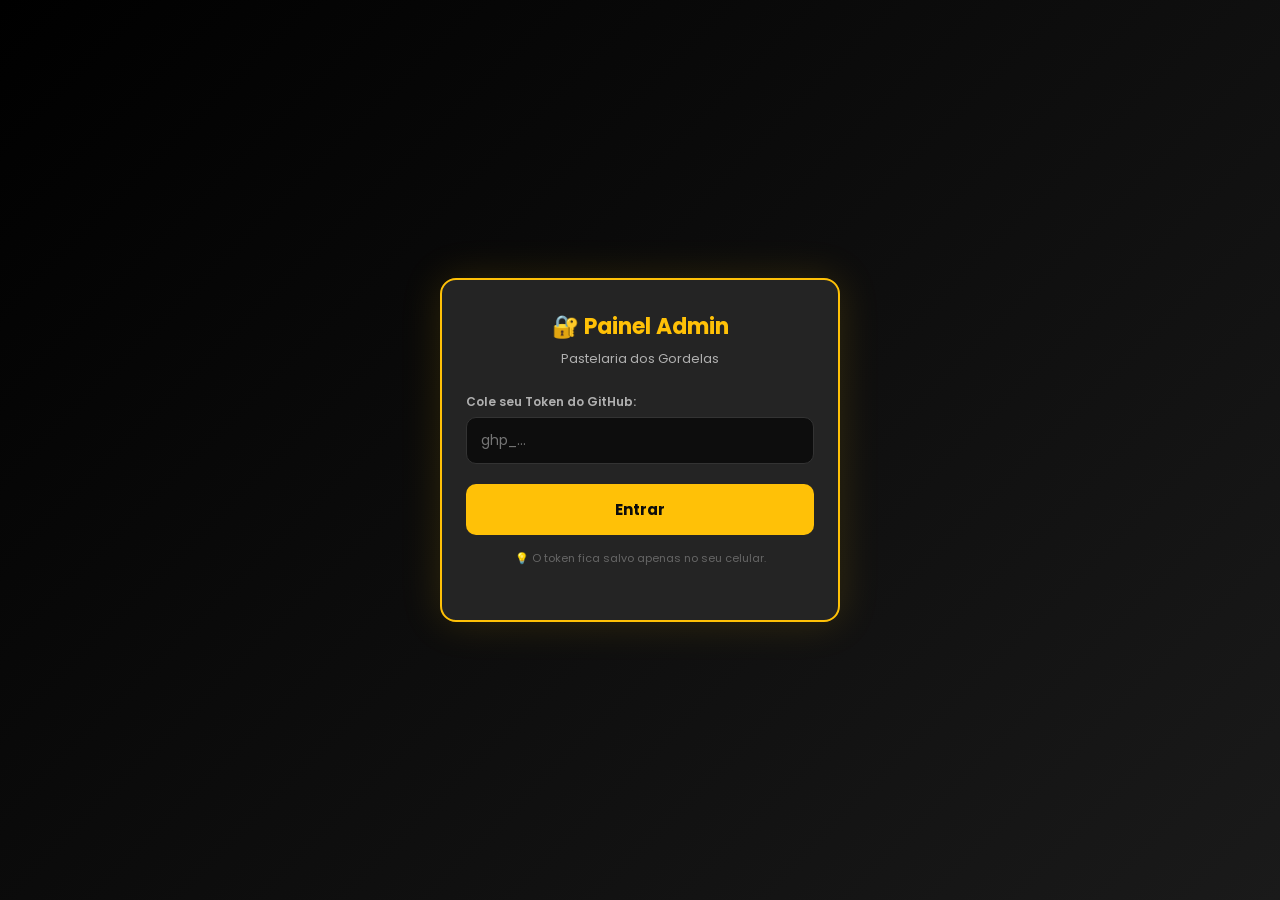
<file: admin.html>
<!DOCTYPE html>
<html lang="pt-BR">
<head>
    <meta charset="UTF-8">
    <meta name="viewport" content="width=device-width, initial-scale=1.0">
    <title>Painel Admin - Pastelaria dos Gordelas</title>
    <link rel="stylesheet" href="admin.css">
</head>
<body>

<div id="tela-login" class="tela-login">
    <div class="login-box">
        <h1>🔐 Painel Admin</h1>
        <p>Pastelaria dos Gordelas</p>
        <label>
            <span>Cole seu Token do GitHub:</span>
            <input type="password" id="input-token" placeholder="ghp_...">
        </label>
        <button onclick="fazerLogin()">Entrar</button>
        <p class="ajuda">💡 O token fica salvo apenas no seu celular.</p>
    </div>
</div>

<div id="painel" class="painel-escondido">
    <header class="admin-header">
        <div>
            <h1>🛠️ Painel Admin</h1>
            <p class="subtitulo">Pastelaria dos Gordelas</p>
        </div>
        <button class="btn-logout" onclick="fazerLogout()">Sair</button>
    </header>

    <div id="status-bar" class="status-bar"></div>

    <nav class="admin-tabs">
        <button class="tab ativa" onclick="mudarAba('inicio', this)">🏠 Início</button>
        <button class="tab" onclick="mudarAba('produtos', this)">📦 Produtos</button>
        <button class="tab" onclick="mudarAba('categorias', this)">📂 Categorias</button>
        <button class="tab" onclick="mudarAba('taxas', this)">🛵 Taxas</button>
        <button class="tab" onclick="mudarAba('config', this)">⚙️ Config</button>
    </nav>

    <main>
        <section id="aba-inicio" class="aba-conteudo ativa">
            <h2>📊 Resumo da Loja</h2>
            <div id="dashboard-stats"></div>
            <h2 style="margin-top:20px;">📦 Produtos por Categoria</h2>
            <div id="dashboard-categorias"></div>
            <h2 style="margin-top:20px;">🛵 Taxas de Entrega</h2>
            <div id="dashboard-taxas"></div>
        </section>

        <section id="aba-produtos" class="aba-conteudo">
            <button class="btn-novo" onclick="abrirModalProduto()">➕ Novo Produto</button>
            <div id="lista-produtos"></div>
        </section>

        <section id="aba-categorias" class="aba-conteudo">
            <button class="btn-novo" onclick="abrirModalCategoria()">➕ Nova Categoria</button>
            <div id="lista-categorias"></div>
        </section>

        <section id="aba-taxas" class="aba-conteudo">
            <h2>Taxas de Entrega</h2>
            <div id="lista-taxas"></div>
            <button class="btn-novo" onclick="adicionarLinhaTaxa()">➕ Adicionar Bairro</button>
            <button class="btn-salvar" onclick="salvarTaxas()">💾 Salvar Taxas</button>
        </section>

        <section id="aba-config" class="aba-conteudo">
            <h2>Configurações</h2>
            <label class="campo">
                <span>Nome da Loja</span>
                <input type="text" id="cfg-nome">
            </label>
            <label class="campo">
                <span>WhatsApp (DDI+DDD+Número)</span>
                <input type="text" id="cfg-whatsapp" placeholder="5511943184268">
            </label>
            <button class="btn-salvar" onclick="salvarConfig()">💾 Salvar Configurações</button>
        </section>
    </main>

    <div id="modal-produto" class="modal-escondido">
        <div class="modal-box">
            <h2 id="modal-produto-titulo">Novo Produto</h2>
            <input type="hidden" id="prod-id">
            
            <label class="campo"><span>Nome *</span>
                <input type="text" id="prod-nome" placeholder="Ex: Pastel de Carne">
            </label>

            <label class="campo"><span>Categoria *</span>
                <select id="prod-categoria"></select>
            </label>

            <label class="campo"><span>Descrição</span>
                <textarea id="prod-descricao" placeholder="Descrição do produto..."></textarea>
            </label>

            <label class="campo"><span>Preço (R$) *</span>
                <input type="number" id="prod-preco" step="0.01" min="0" placeholder="0.00">
            </label>

            <label class="campo"><span>Foto do Produto</span>
                <input type="file" id="prod-foto" accept="image/*" onchange="previewFoto(this)">
                <img id="prod-foto-preview" class="foto-preview" style="display:none;">
            </label>

            <label class="campo-checkbox">
                <input type="checkbox" id="prod-esgotado">
                <span>Marcar como Esgotado</span>
            </label>

            <div id="prod-opcoes-monter" style="display:none;">
                <label class="campo"><span>Opções de Recheio (separadas por vírgula)</span>
                    <textarea id="prod-opcoes" placeholder="Carne Moída, Mussarela, Catupiry..."></textarea>
                </label>
            </div>

            <div class="modal-botoes">
                <button class="btn-cancelar" onclick="fecharModal('modal-produto')">Cancelar</button>
                <button class="btn-salvar-modal" onclick="salvarProduto()">💾 Salvar</button>
            </div>
        </div>
    </div>

    <div id="modal-categoria" class="modal-escondido">
        <div class="modal-box">
            <h2 id="modal-categoria-titulo">Nova Categoria</h2>
            <input type="hidden" id="cat-id-original">
            <label class="campo"><span>Nome da Categoria *</span>
                <input type="text" id="cat-nome" placeholder="Ex: Bebidas">
            </label>
            <p class="aviso">⚠️ Renomear uma categoria atualiza todos os produtos dela.</p>
            <div class="modal-botoes">
                <button class="btn-cancelar" onclick="fecharModal('modal-categoria')">Cancelar</button>
                <button class="btn-salvar-modal" onclick="salvarCategoria()">💾 Salvar</button>
            </div>
        </div>
    </div>
</div>

<script src="admin.js"></script>
</body>
</html>
</file>
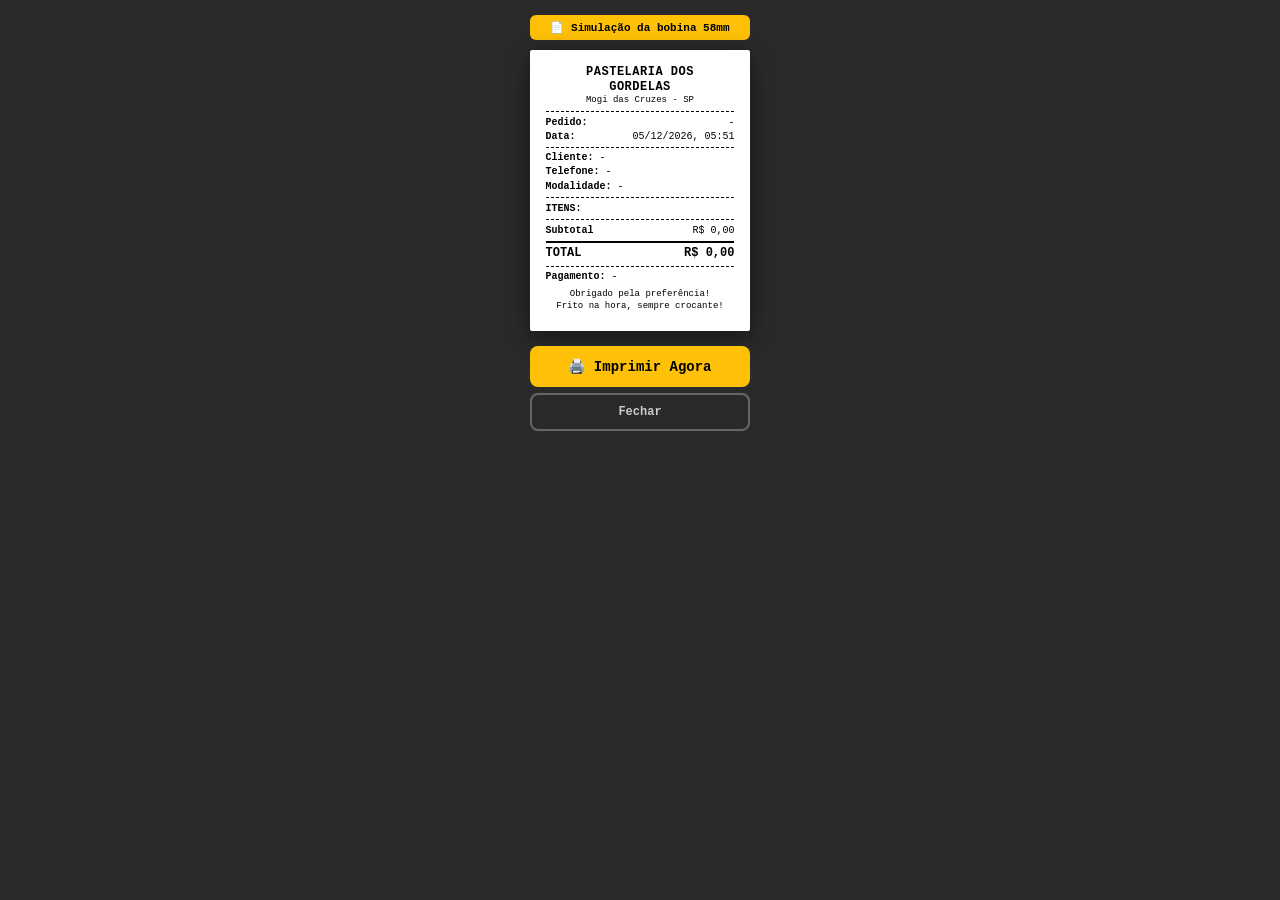
<file: imprimir.html>
<!DOCTYPE html>
<html lang="pt-BR">
<head>
    <meta charset="UTF-8">
    <meta name="viewport" content="width=device-width, initial-scale=1.0">
    <title>Imprimir Pedido - Pastelaria dos Gordelas</title>
    <style>
        * { 
            margin: 0; 
            padding: 0; 
            box-sizing: border-box; 
            font-family: 'Courier New', Courier, monospace;
        }
        
        body { 
            background: #2a2a2a; 
            padding: 15px 0 30px; 
            display: flex;
            flex-direction: column;
            align-items: center;
            min-height: 100vh;
        }

        .aviso-topo {
            width: 58mm;
            max-width: 58mm;
            background: #FFC107;
            color: #000;
            padding: 6px;
            text-align: center;
            font-size: 11px;
            font-weight: bold;
            border-radius: 6px;
            margin-bottom: 10px;
        }
        
        /* ===== BOBINA DE PAPEL (58mm total, simula a bobina) ===== */
        .papel {
            width: 58mm;
            max-width: 58mm;
            background: #fff;
            padding: 4mm 4mm 5mm 4mm;  /* margem interna de 4mm nas laterais */
            box-shadow: 0 6px 25px rgba(0,0,0,0.5);
            border-radius: 2px;
        }
        
        /* ===== CUPOM (conteúdo interno — usa só os ~50mm úteis) ===== */
        .cupom {
            font-size: 10px;
            line-height: 1.3;
            color: #000;
            word-wrap: break-word;
            overflow-wrap: break-word;
        }
        
        /* ===== CABEÇALHO ===== */
        .cabecalho { 
            text-align: center; 
            font-weight: bold; 
            margin-bottom: 3px;
        }
        .cabecalho h1 { 
            font-size: 12px; 
            letter-spacing: 0.5px;
            line-height: 1.2;
        }
        .cabecalho .sub { 
            font-size: 9px; 
            font-weight: normal;
            margin-top: 1px;
        }
        
        /* ===== LINHAS DIVISÓRIAS ===== */
        .linha { 
            border-top: 1px dashed #000; 
            margin: 4px 0;
        }
        
        /* ===== CAMPOS EM DUPLA (label + valor na mesma linha) ===== */
        .dupla {
            display: flex;
            justify-content: space-between;
            gap: 4px;
            font-size: 10px;
            margin: 1px 0;
            line-height: 1.3;
        }
        .dupla > span:first-child { 
            flex-shrink: 0;
            font-weight: bold;
        }
        .dupla > span:last-child { 
            text-align: right;
            word-break: break-word;
            overflow-wrap: anywhere;
            flex: 1;
        }
        
        /* ===== CAMPOS LONGO (label + valor que pode quebrar linha) ===== */
        .campo-longo {
            font-size: 10px;
            margin: 2px 0;
            line-height: 1.25;
            word-wrap: break-word;
            overflow-wrap: anywhere;
        }
        .campo-longo .label { 
            font-weight: bold;
        }
        
        /* ===== TÍTULOS DE SEÇÃO ===== */
        .secao-titulo { 
            font-weight: bold; 
            font-size: 10px; 
            margin: 3px 0;
        }
        
        /* ===== ITENS DO PEDIDO ===== */
        .item {
            display: flex;
            justify-content: space-between;
            align-items: flex-start;
            gap: 3px;
            font-size: 10px;
            margin: 2px 0;
            line-height: 1.25;
        }
        .item .nome {
            flex: 1;
            word-wrap: break-word;
            overflow-wrap: anywhere;
            min-width: 0;
        }
        .item .valor {
            flex-shrink: 0;
            text-align: right;
            white-space: nowrap;
            font-weight: bold;
        }
        
        /* ===== TOTAL ===== */
        .total {
            display: flex;
            justify-content: space-between;
            font-weight: bold;
            font-size: 12px;
            border-top: 2px solid #000;
            padding-top: 3px;
            margin-top: 4px;
        }
        
        /* ===== OBSERVAÇÃO ===== */
        .obs {
            font-size: 9px;
            font-style: italic;
            margin-top: 5px;
            padding: 3px 4px;
            border: 1px solid #000;
            word-wrap: break-word;
            overflow-wrap: anywhere;
            line-height: 1.25;
        }
        
        /* ===== RODAPÉ ===== */
        .rodape {
            text-align: center;
            font-size: 9px;
            margin-top: 6px;
            line-height: 1.3;
        }
        
        /* ===== BOTÕES ===== */
        .botoes {
            width: 58mm;
            max-width: 58mm;
            margin-top: 15px;
            display: flex;
            flex-direction: column;
            gap: 6px;
        }
        .btn-print {
            padding: 12px;
            background: #FFC107;
            border: none;
            border-radius: 8px;
            font-weight: bold;
            cursor: pointer;
            font-size: 14px;
            color: #000;
        }
        .btn-print:active { background: #E0A800; }
        .btn-voltar {
            padding: 10px;
            background: transparent;
            border: 2px solid #666;
            border-radius: 8px;
            font-weight: bold;
            cursor: pointer;
            font-size: 12px;
            color: #ccc;
        }
        
        /* ===== IMPRESSÃO ===== */
        @media print {
            body { 
                background: #fff; 
                padding: 0; 
                display: block;
            }
            .aviso-topo, .botoes { display: none !important; }
            .papel {
                width: 58mm;
                max-width: 58mm;
                box-shadow: none;
                border-radius: 0;
                padding: 2mm 4mm 3mm 4mm;
                margin: 0;
            }
            .cupom {
                /* Em térmica, remove o último rodapé extra se quiser economizar papel */
            }
            @page { 
                size: 58mm auto; 
                margin: 0; 
            }
        }
    </style>
</head>
<body>

    <div class="aviso-topo">📄 Simulação da bobina 58mm</div>

    <!-- Bobina (papel branco de 58mm) -->
    <div class="papel">
        <!-- Cupom (conteúdo com margem interna) -->
        <div class="cupom" id="cupom"></div>
    </div>
    
    <div class="botoes">
        <button class="btn-print" onclick="window.print()">🖨️ Imprimir Agora</button>
        <button class="btn-voltar" onclick="window.close()">Fechar</button>
    </div>

    <script>
        const params = new URLSearchParams(window.location.search);
        
        const id = params.get('id') || '-';
        const nome = params.get('nome') || '-';
        const telefone = params.get('tel') || '-';
        const modalidade = (params.get('mod') || '-').replace(/[🛵🏃🍽️]/g, '').trim();
        const endereco = params.get('end') || '';
        const bairro = params.get('bai') || '';
        const itens = (params.get('itens') || '').split('|').filter(x => x);
        const subtotal = params.get('sub') || '0,00';
        const taxa = params.get('taxa') || '0,00';
        const total = params.get('tot') || '0,00';
        const pagamento = params.get('pag') || '-';
        const obs = params.get('obs') || '';
        
        const dataHora = new Date().toLocaleString('pt-BR', { 
            dateStyle: 'short', 
            timeStyle: 'short' 
        });

        // ===== ENDEREÇO (só se for entrega) =====
        let enderecoHtml = '';
        if (modalidade.toLowerCase().includes('entrega') && endereco) {
            enderecoHtml = `
                <div class="linha"></div>
                <div class="campo-longo"><span class="label">Endereço:</span> ${endereco}</div>
                <div class="campo-longo"><span class="label">Bairro:</span> ${bairro}</div>
            `;
        }

        // ===== ITENS =====
        let itensHtml = itens.map(item => {
            const partes = item.split(':');
            const qtdNome = partes[0];
            const valor = partes[1] || '0,00';
            return `<div class="item"><span class="nome">${qtdNome}</span><span class="valor">R$ ${valor}</span></div>`;
        }).join('');

        // ===== TAXA (só se > 0) =====
        let taxaHtml = '';
        if (parseFloat(taxa.replace(',', '.')) > 0) {
            taxaHtml = `<div class="dupla"><span>Taxa de Entrega</span><span>R$ ${taxa}</span></div>`;
        }

        // ===== OBSERVAÇÃO =====
        let obsHtml = obs ? `<div class="obs">Obs: ${obs}</div>` : '';

        // ===== MONTAGEM DO CUPOM =====
        document.getElementById('cupom').innerHTML = `
            <div class="cabecalho">
                <h1>PASTELARIA DOS<br>GORDELAS</h1>
                <div class="sub">Mogi das Cruzes - SP</div>
            </div>
            
            <div class="linha"></div>
            
            <div class="dupla"><span>Pedido:</span><span>${id}</span></div>
            <div class="dupla"><span>Data:</span><span>${dataHora}</span></div>
            
            <div class="linha"></div>
            
            <div class="campo-longo"><span class="label">Cliente:</span> ${nome}</div>
            <div class="campo-longo"><span class="label">Telefone:</span> ${telefone}</div>
            <div class="campo-longo"><span class="label">Modalidade:</span> ${modalidade}</div>
            
            ${enderecoHtml}
            
            <div class="linha"></div>
            
            <div class="secao-titulo">ITENS:</div>
            ${itensHtml}
            
            <div class="linha"></div>
            
            <div class="dupla"><span>Subtotal</span><span>R$ ${subtotal}</span></div>
            ${taxaHtml}
            <div class="total"><span>TOTAL</span><span>R$ ${total}</span></div>
            
            <div class="linha"></div>
            
            <div class="campo-longo"><span class="label">Pagamento:</span> ${pagamento}</div>
            
            ${obsHtml}
            
            <div class="rodape">
                Obrigado pela preferência!<br>
                Frito na hora, sempre crocante!
            </div>
        `;
    </script>
</body>
</html>
</file>
<file: admin.css>
@import url('https://fonts.googleapis.com/css2?family=Poppins:wght@400;500;600;700;800&display=swap');

:root {
    --amarelo: #FFC107;
    --preto: #0D0D0D;
    --cinza-escuro: #1A1A1A;
    --cinza-card: #242424;
    --cinza-borda: #333;
    --vermelho: #E53935;
    --verde: #25D366;
    --azul: #2196F3;
    --branco: #FFF;
    --cinza-texto: #B0B0B0;
}

* { margin: 0; padding: 0; box-sizing: border-box; font-family: 'Poppins', sans-serif; -webkit-tap-highlight-color: transparent; }
body { background: var(--preto); color: var(--branco); min-height: 100vh; font-size: 14px; }

.tela-login { display: flex; justify-content: center; align-items: center; min-height: 100vh; padding: 20px; background: linear-gradient(135deg, #000 0%, var(--cinza-escuro) 100%); }
.login-box { background: var(--cinza-card); border: 2px solid var(--amarelo); border-radius: 16px; padding: 30px 24px; width: 100%; max-width: 400px; box-shadow: 0 0 40px rgba(255,193,7,0.15); }
.login-box h1 { color: var(--amarelo); text-align: center; font-size: 22px; margin-bottom: 6px; }
.login-box > p { text-align: center; color: var(--cinza-texto); font-size: 13px; margin-bottom: 24px; }
.login-box label { display: block; margin-bottom: 16px; }
.login-box label span { display: block; font-size: 12px; color: var(--cinza-texto); margin-bottom: 6px; font-weight: 600; }
.login-box input { width: 100%; background: var(--preto); border: 1.5px solid var(--cinza-borda); color: var(--branco); padding: 12px 14px; border-radius: 10px; font-size: 14px; outline: none; }
.login-box input:focus { border-color: var(--amarelo); }
.login-box button { width: 100%; background: var(--amarelo); color: var(--preto); border: none; padding: 14px; border-radius: 10px; font-weight: 700; font-size: 15px; cursor: pointer; margin-top: 4px; }
.login-box button:active { background: #E0A800; }
.ajuda { font-size: 11px !important; color: #666 !important; margin-top: 16px !important; line-height: 1.4; }

.painel-escondido { display: none; }
.admin-header { background: var(--cinza-escuro); padding: 16px 20px; display: flex; justify-content: space-between; align-items: center; border-bottom: 2px solid var(--amarelo); position: sticky; top: 0; z-index: 50; }
.admin-header h1 { font-size: 18px; color: var(--amarelo); }
.admin-header .subtitulo { font-size: 11px; color: var(--cinza-texto); }
.btn-logout { background: transparent; border: 1.5px solid var(--vermelho); color: var(--vermelho); padding: 8px 14px; border-radius: 8px; font-weight: 600; font-size: 12px; cursor: pointer; }

.status-bar { padding: 0; text-align: center; font-size: 13px; font-weight: 600; transition: all 0.3s; max-height: 0; overflow: hidden; }
.status-bar.ativo { padding: 10px; max-height: 80px; }
.status-bar.sucesso { background: var(--verde); color: #fff; }
.status-bar.erro { background: var(--vermelho); color: #fff; }
.status-bar.info { background: var(--azul); color: #fff; }

.admin-tabs { display: flex; overflow-x: auto; background: var(--cinza-escuro); padding: 8px; gap: 6px; border-bottom: 1px solid var(--cinza-borda); scrollbar-width: none; }
.admin-tabs::-webkit-scrollbar { display: none; }
.tab { background: transparent; border: 1.5px solid var(--cinza-borda); color: var(--cinza-texto); padding: 8px 14px; border-radius: 20px; font-weight: 600; font-size: 12px; cursor: pointer; white-space: nowrap; transition: all 0.2s; }
.tab.ativa { background: var(--amarelo); color: var(--preto); border-color: var(--amarelo); }

.aba-conteudo { display: none; padding: 20px; }
.aba-conteudo.ativa { display: block; }
.aba-conteudo h2 { color: var(--amarelo); font-size: 16px; margin-bottom: 16px; }

.btn-novo { width: 100%; background: var(--amarelo); color: var(--preto); border: none; padding: 14px; border-radius: 10px; font-weight: 700; font-size: 14px; cursor: pointer; margin-bottom: 16px; }
.btn-novo:active { background: #E0A800; }
.btn-salvar { width: 100%; background: var(--verde); color: #fff; border: none; padding: 14px; border-radius: 10px; font-weight: 700; font-size: 14px; cursor: pointer; margin-top: 16px; }

.item-lista { background: var(--cinza-card); border: 1px solid var(--cinza-borda); border-radius: 12px; padding: 12px; margin-bottom: 10px; display: flex; gap: 12px; align-items: center; }
.item-lista img { width: 60px; height: 60px; border-radius: 8px; object-fit: cover; flex-shrink: 0; background: var(--preto); }
.item-lista .info { flex: 1; min-width: 0; }
.item-lista .info h3 { font-size: 14px; color: var(--branco); }
.item-lista .info p { font-size: 11px; color: var(--cinza-texto); margin-top: 2px; }
.item-lista .info .preco { color: var(--amarelo); font-weight: 700; font-size: 14px; margin-top: 4px; display: block; }
.item-lista .acoes { display: flex; gap: 6px; flex-shrink: 0; }
.btn-icone { background: var(--preto); border: 1px solid var(--cinza-borda); color: var(--branco); width: 36px; height: 36px; border-radius: 8px; cursor: pointer; font-size: 16px; display: flex; align-items: center; justify-content: center; }
.btn-icone.editar { border-color: var(--azul); color: var(--azul); }
.btn-icone.excluir { border-color: var(--vermelho); color: var(--vermelho); }
.item-lista.esgotado { opacity: 0.5; }
.tag-esgotado { display: inline-block; background: var(--vermelho); color: #fff; font-size: 9px; padding: 2px 6px; border-radius: 4px; font-weight: 700; margin-left: 6px; vertical-align: middle; }

.modal-escondido { display: none; }
.modal-escondido.ativo { display: flex; position: fixed; inset: 0; background: rgba(0,0,0,0.85); justify-content: center; align-items: flex-end; z-index: 200; backdrop-filter: blur(4px); }
.modal-box { background: var(--cinza-escuro); border-top: 3px solid var(--amarelo); border-radius: 20px 20px 0 0; padding: 24px 20px; width: 100%; max-width: 600px; max-height: 92vh; overflow-y: auto; animation: slideUp 0.3s; }
@keyframes slideUp { from { transform: translateY(100%); } to { transform: translateY(0); } }
.modal-box h2 { color: var(--amarelo); font-size: 18px; margin-bottom: 18px; }

.campo { display: block; margin-bottom: 14px; }
.campo span { display: block; font-size: 12px; color: var(--cinza-texto); margin-bottom: 6px; font-weight: 600; }
.campo input, .campo select, .campo textarea { width: 100%; background: var(--preto); border: 1.5px solid var(--cinza-borda); color: var(--branco); padding: 12px 14px; border-radius: 10px; font-size: 14px; font-family: inherit; outline: none; transition: border-color 0.2s; }
.campo input:focus, .campo select:focus, .campo textarea:focus { border-color: var(--amarelo); }
.campo textarea { resize: vertical; min-height: 70px; }
.campo-checkbox { display: flex; align-items: center; gap: 10px; margin-bottom: 14px; cursor: pointer; font-size: 13px; }
.campo-checkbox input { width: 20px; height: 20px; accent-color: var(--amarelo); }
.foto-preview { margin-top: 10px; width: 100%; max-height: 200px; object-fit: cover; border-radius: 10px; border: 1px solid var(--cinza-borda); }
.aviso { font-size: 11px; color: var(--amarelo); background: rgba(255,193,7,0.1); padding: 8px 10px; border-radius: 8px; margin-bottom: 14px; }

.modal-botoes { display: flex; gap: 10px; margin-top: 20px; }
.btn-cancelar, .btn-salvar-modal { flex: 1; padding: 14px; border-radius: 10px; font-weight: 700; font-size: 14px; cursor: pointer; border: none; }
.btn-cancelar { background: transparent; border: 1.5px solid var(--cinza-borda); color: var(--cinza-texto); }
.btn-salvar-modal { background: var(--verde); color: #fff; }

.linha-taxa { display: flex; gap: 10px; align-items: center; margin-bottom: 10px; }
.linha-taxa input { background: var(--preto); border: 1.5px solid var(--cinza-borda); color: var(--branco); padding: 10px; border-radius: 8px; font-size: 13px; outline: none; }
.linha-taxa input.bairro { flex: 2; }
.linha-taxa input.valor { flex: 1; max-width: 100px; }
.linha-taxa .btn-remover { background: var(--vermelho); color: #fff; border: none; width: 36px; height: 36px; border-radius: 8px; cursor: pointer; flex-shrink: 0; font-size: 16px; }

/* ===== DASHBOARD ===== */
.stat-card {
    background: var(--cinza-card);
    border: 1px solid var(--cinza-borda);
    border-radius: 12px;
    padding: 14px;
    margin-bottom: 10px;
    display: flex;
    justify-content: space-between;
    align-items: center;
}
.stat-card .label { font-size: 13px; color: var(--cinza-texto); }
.stat-card .valor { font-size: 20px; font-weight: 800; color: var(--amarelo); }
.stat-card .emoji { font-size: 24px; margin-left: 10px; }
.stat-grid { display: grid; grid-template-columns: 1fr 1fr; gap: 10px; }
.lista-simples { background: var(--cinza-card); border-radius: 12px; padding: 12px; font-size: 13px; border: 1px solid var(--cinza-borda); }
.lista-simples .linha { display: flex; justify-content: space-between; padding: 6px 0; border-bottom: 1px solid var(--cinza-borda); }
.lista-simples .linha:last-child { border-bottom: none; }
.lista-simples .linha strong { color: var(--amarelo); }
</file>
